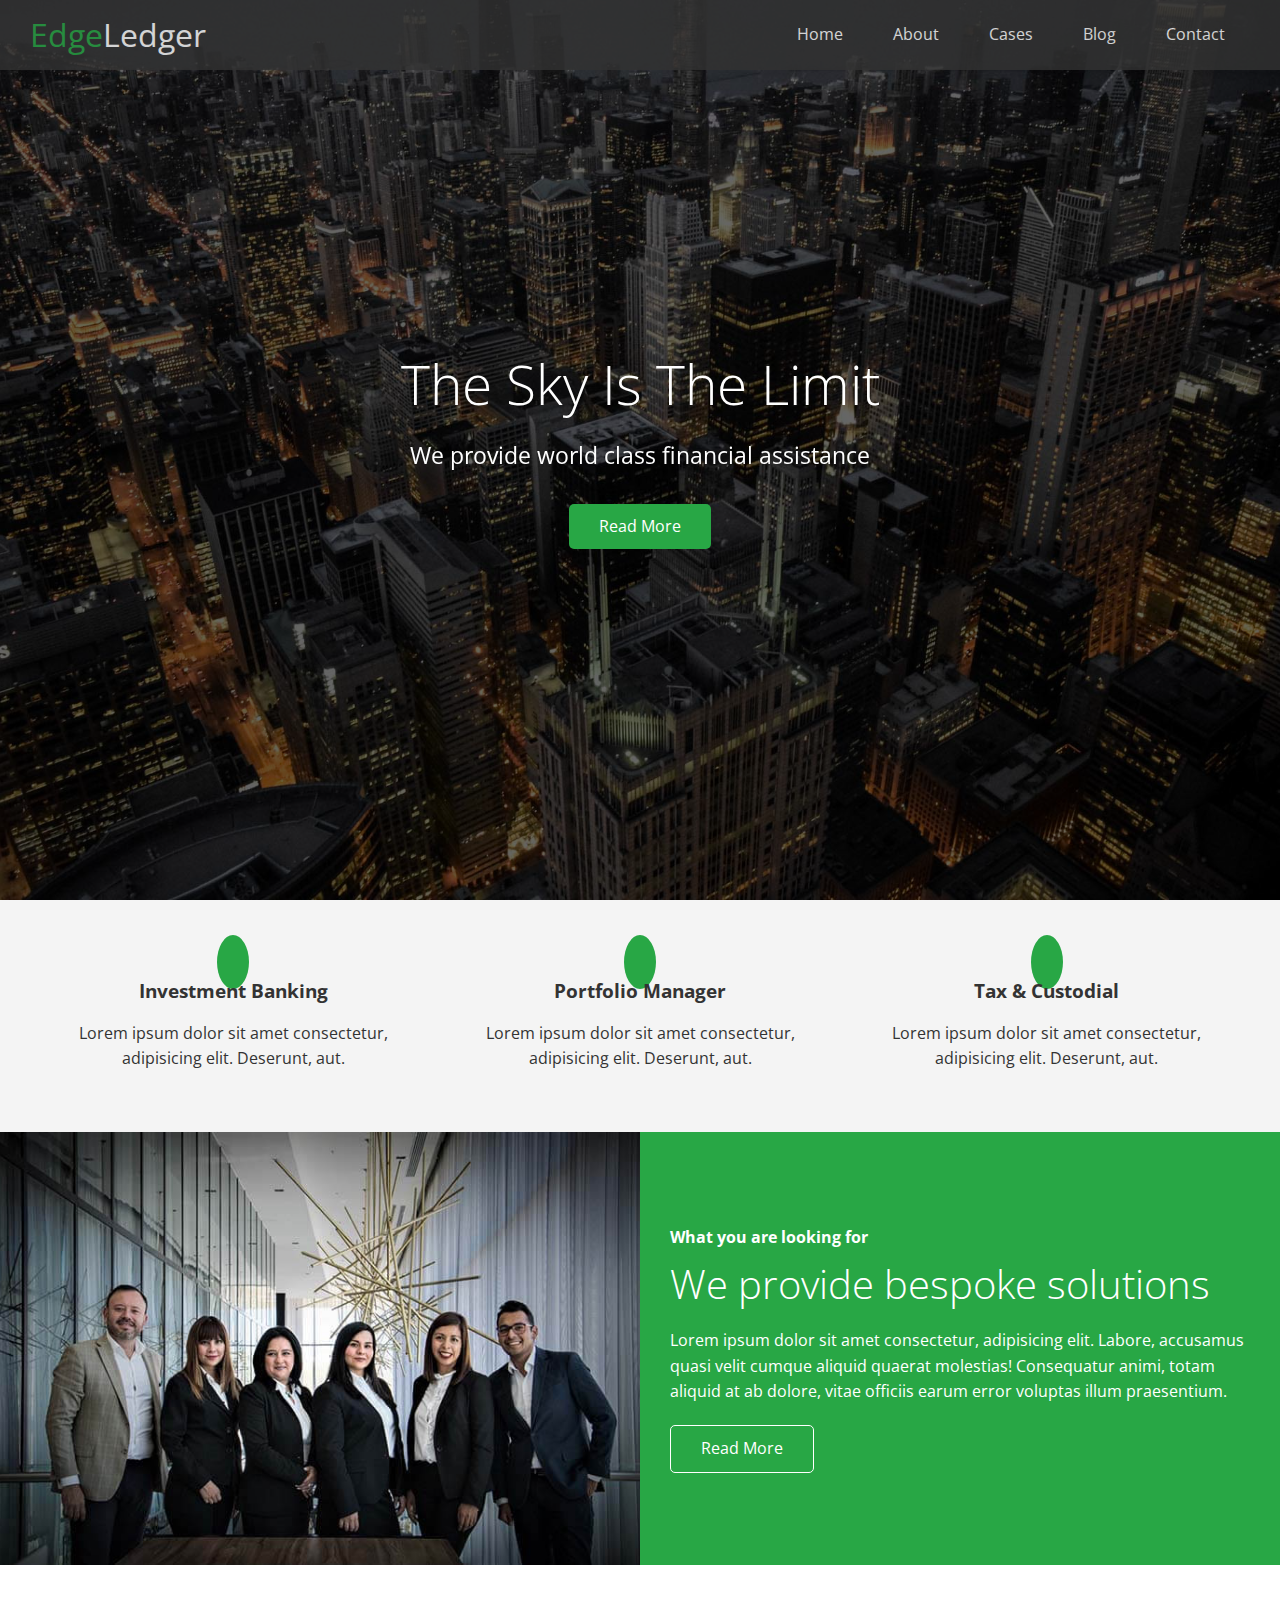
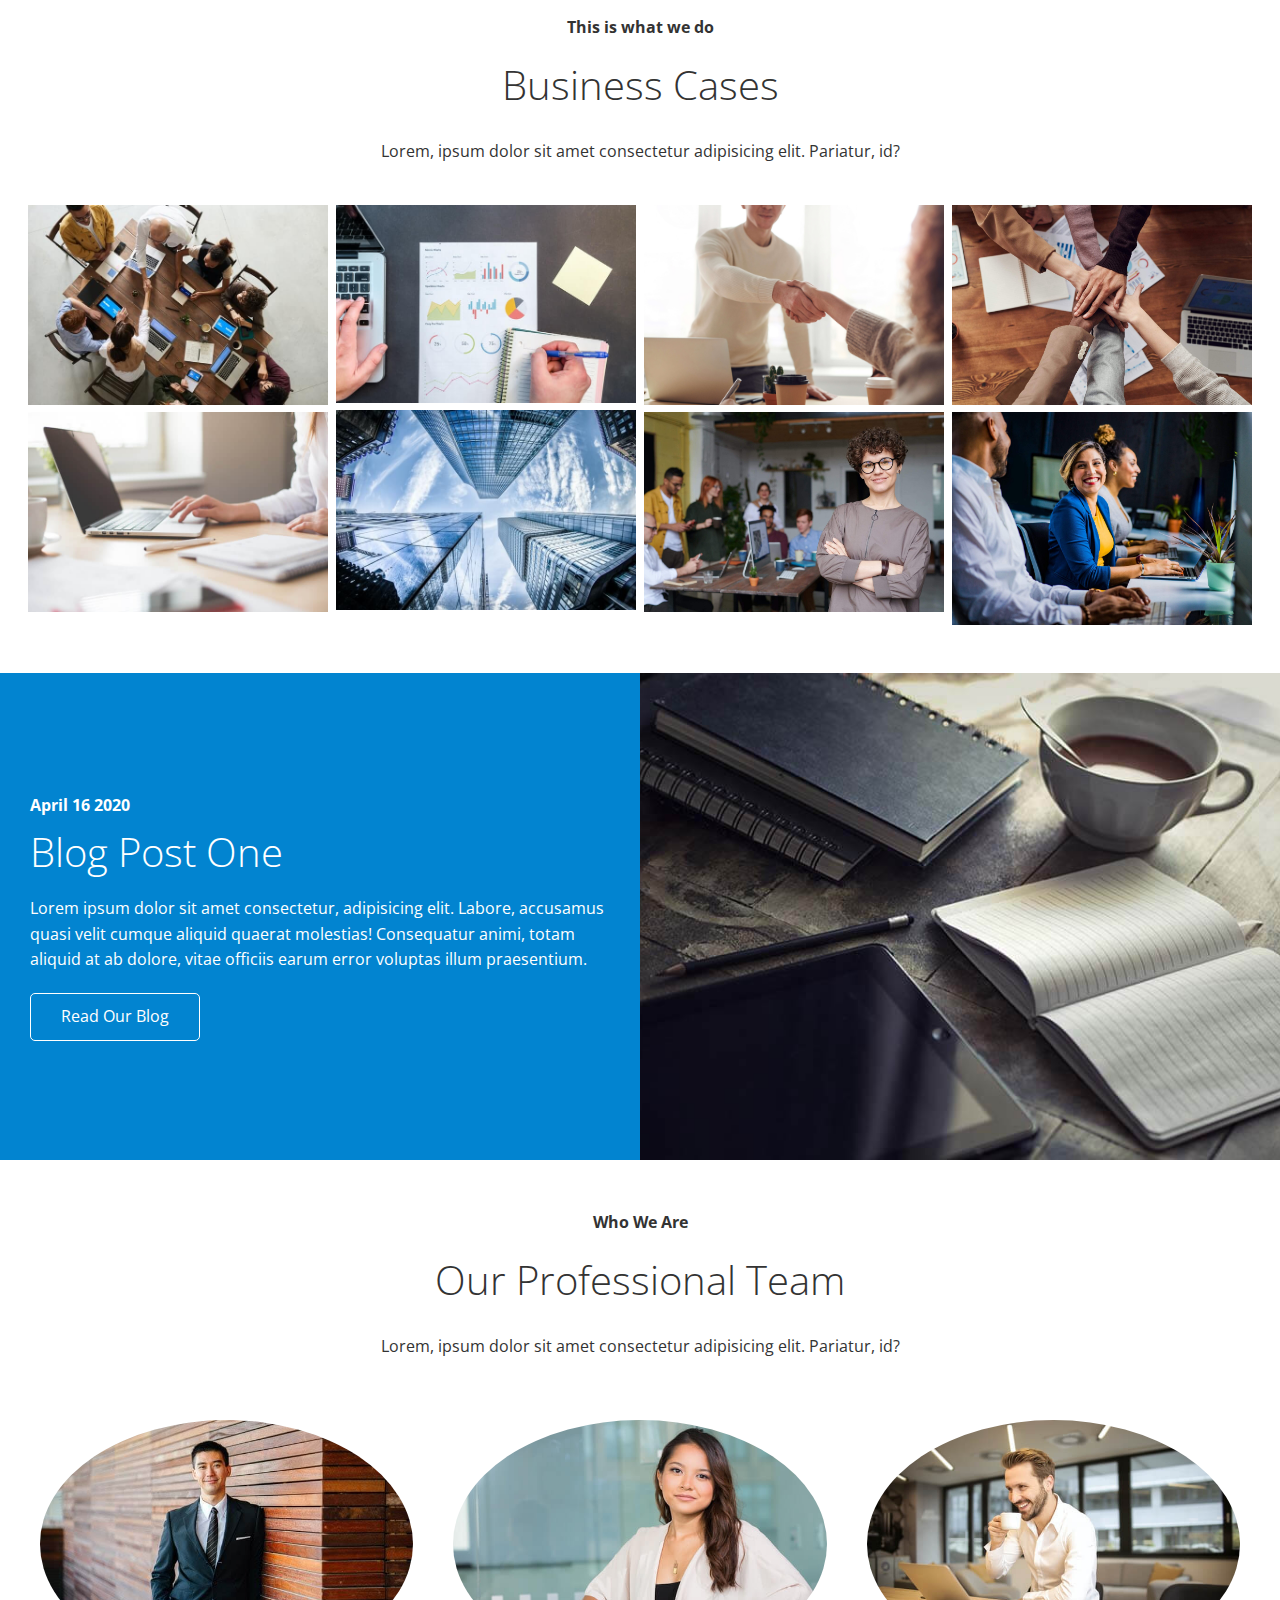
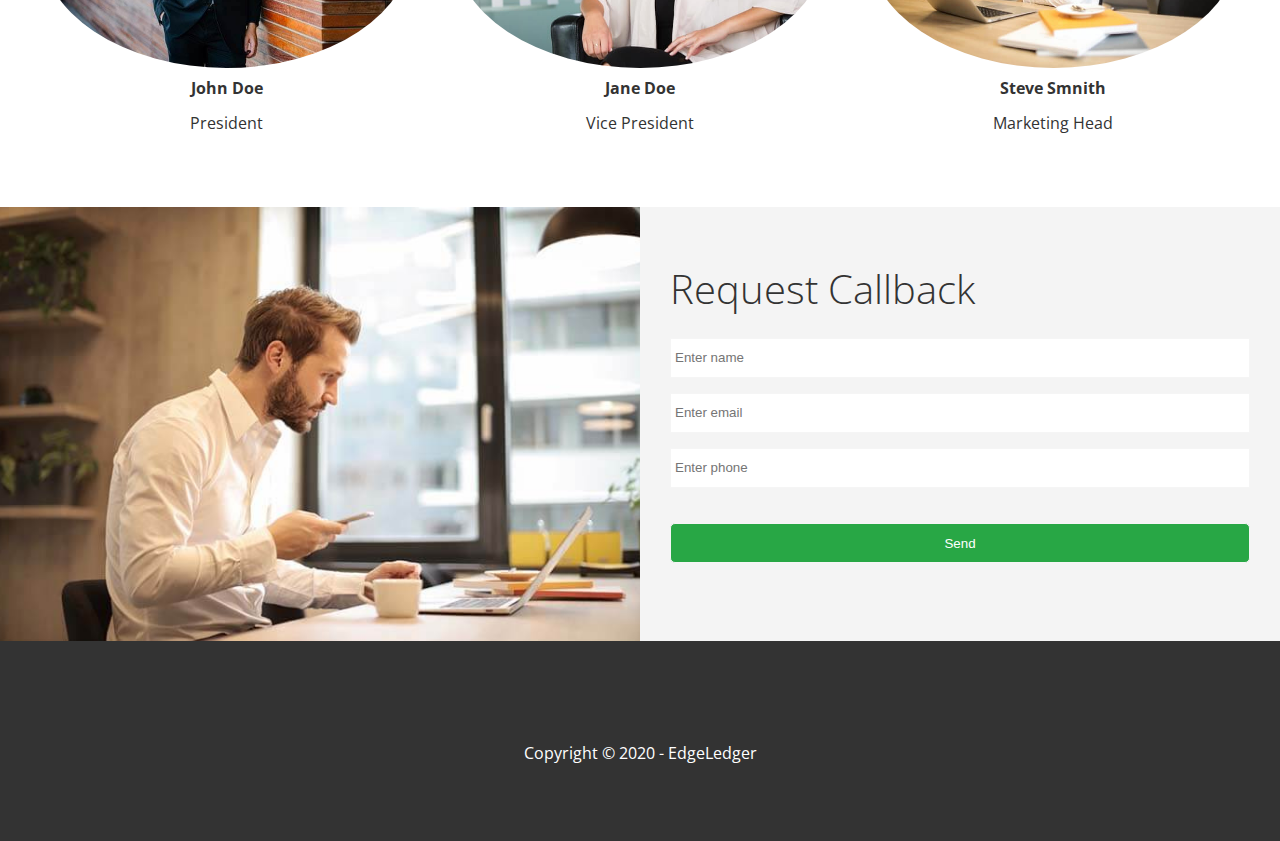
<file: index.html>
<!DOCTYPE html>
<html lang="en">
  <head>
    <meta charset="UTF-8" />
    <meta name="viewport" content="width=device-width, initial-scale=1.0" />
    <link
      rel="stylesheet"
      href="https://cdnjs.cloudflare.com/ajax/libs/font-awesome/5.13.0/css/all.min.css"
      integrity="sha256-h20CPZ0QyXlBuAw7A+KluUYx/3pK+c7lYEpqLTlxjYQ="
      crossorigin="anonymous"
    />
    <link rel="stylesheet" href="css/utilities.css" />
    <link rel="stylesheet" href="css/style.css" />
    <title>EdgeLedger Website</title>
  </head>
  <body id="home">
    <header class="hero">
      <div id="navbar" class="navbar">
        <h1 class="logo">
          <span class="text-primary">
            <i class="fas fa-book-open"></i> Edge</span
          >Ledger
        </h1>
        <nav>
          <ul>
            <li><a href="#home">Home</a></li>
            <li><a href="#about">About</a></li>
            <li><a href="#cases">Cases</a></li>
            <li><a href="blog.html">Blog</a></li>
            <li><a href="#contact">Contact</a></li>
          </ul>
        </nav>
      </div>

      <div class="content">
        <h1>The Sky Is The Limit</h1>
        <p>We provide world class financial assistance</p>
        <a href="#about" class="btn"
          ><i class="fas fa-chevron-right"></i> Read More</a
        >
      </div>
    </header>

    <main>
      <!--About: Icons-->
      <section id="about" class="icons bg-light">
        <div class="flex-items">
          <div>
            <i class="fas fa-university fa-2x"></i>
            <div>
              <h3>Investment Banking</h3>
              <p>
                Lorem ipsum dolor sit amet consectetur, adipisicing elit.
                Deserunt, aut.
              </p>
            </div>
          </div>
          <div>
            <i class="fas fa-book-reader fa-2x"></i>
            <div>
              <h3>Portfolio Manager</h3>
              <p>
                Lorem ipsum dolor sit amet consectetur, adipisicing elit.
                Deserunt, aut.
              </p>
            </div>
          </div>
          <div>
            <i class="fas fa-pencil-alt fa-2x"></i>
            <div>
              <h3>Tax & Custodial</h3>
              <p>
                Lorem ipsum dolor sit amet consectetur, adipisicing elit.
                Deserunt, aut.
              </p>
            </div>
          </div>
        </div>
      </section>

      <!--About: Solutions-->
      <section class="solutions flex-columns">
        <div class="row">
          <div class="column">
            <div class="column-1">
              <img src="img/home/people.jpg" alt="" />
            </div>
          </div>
          <div class="column">
            <div class="column-2 bg-primary">
              <h4>What you are looking for</h4>
              <h2>We provide bespoke solutions</h2>
              <p>
                Lorem ipsum dolor sit amet consectetur, adipisicing elit.
                Labore, accusamus quasi velit cumque aliquid quaerat molestias!
                Consequatur animi, totam aliquid at ab dolore, vitae officiis
                earum error voluptas illum praesentium.
              </p>
              <a href="#" class="btn btn-outline">
                <i class="fas fa-chevron"></i> Read More
              </a>
            </div>
          </div>
        </div>
      </section>

      <!--Cases-->
      <section id="cases" class="cases flex-grid section-padding">
        <header class="section-header">
          <h4>This is what we do</h4>
          <h2>Business Cases</h2>
          <p>
            Lorem, ipsum dolor sit amet consectetur adipisicing elit. Pariatur,
            id?
          </p>
        </header>
        <div class="row">
          <div class="column">
            <img src="img/cases/cases1.jpg" alt="" />
            <img src="img/cases/cases2.jpg" alt="" />
          </div>
          <div class="column">
            <img src="img/cases/cases3.jpg" alt="" />
            <img src="img/cases/cases4.jpg" alt="" />
          </div>
          <div class="column">
            <img src="img/cases/cases5.jpg" alt="" />
            <img src="img/cases/cases6.jpg" alt="" />
          </div>
          <div class="column">
            <img src="img/cases/cases7.jpg" alt="" />
            <img src="img/cases/cases8.jpg" alt="" />
          </div>
        </div>
      </section>

      <!--Blog-->
      <section id="blog" class="blog flex-columns flex-reverse">
        <div class="row">
          <div class="column">
            <div class="column-1">
              <img src="img/home/blog.jpg" alt="" />
            </div>
          </div>
          <div class="column">
            <div class="column-2 bg-secondary">
              <h4>April 16 2020</h4>
              <h2>Blog Post One</h2>
              <p>
                Lorem ipsum dolor sit amet consectetur, adipisicing elit.
                Labore, accusamus quasi velit cumque aliquid quaerat molestias!
                Consequatur animi, totam aliquid at ab dolore, vitae officiis
                earum error voluptas illum praesentium.
              </p>
              <a href="#" class="btn btn-outline">
                <i class="fas fa-chevron"></i> Read Our Blog
              </a>
            </div>
          </div>
        </div>
      </section>

      <!--Team-->
      <section id="team" class="team section-padding">
        <header class="section-header">
          <h4>Who We Are</h4>
          <h2>Our Professional Team</h2>
          <p>
            Lorem, ipsum dolor sit amet consectetur adipisicing elit. Pariatur,
            id?
          </p>
        </header>
        <div class="flex-items">
          <div>
            <img src="img/team/person1.jpg" alt="" />
            <h4>John Doe</h4>
            <p>President</p>
          </div>
          <div>
            <img src="img/team/person2.jpg" alt="" />
            <h4>Jane Doe</h4>
            <p>Vice President</p>
          </div>
          <div>
            <img src="img/team/person3.jpg" alt="" />
            <h4>Steve Smnith</h4>
            <p>Marketing Head</p>
          </div>
        </div>
      </section>

      <!--Contact-->
      <section id="contact" class="contact flex-columns">
        <div class="row">
          <div class="column">
            <div class="column-1">
              <img src="img/home/contact.jpg" alt="" />
            </div>
          </div>
          <div class="column">
            <div class="column-2 bg-light">
              <h2>Request Callback</h2>
              <form action="" class="callback-form">
                <div class="form-control">
                  <label for="name"></label>
                  <input
                    type="text"
                    name="name"
                    id="name"
                    placeholder="Enter name"
                  />
                </div>
                <div class="form-control">
                  <label for="email"></label>
                  <input
                    type="email"
                    name="email"
                    id="email"
                    placeholder="Enter email"
                  />
                </div>
                <div class="form-control">
                  <label for="phone"></label>
                  <input
                    type="text"
                    name="phone"
                    id="phone"
                    placeholder="Enter phone"
                  />
                </div>
                <input type="submit" value="Send" id="submit" class="btn" />
              </form>
            </div>
          </div>
        </div>
      </section>
    </main>

    <footer class="footer bg-dark">
      <div class="social">
        <a href="#"><i class="fab fa-facebook fa-2x"></i></a>
        <a href="#"><i class="fab fa-twitter fa-2x"></i></a>
        <a href="#"><i class="fab fa-youtube fa-2x"></i></a>
        <a href="#"><i class="fab fa-linkedin fa-2x"></i></a>
      </div>
      <p>Copyright &copy; 2020 - EdgeLedger</p>
    </footer>
  </body>
</html>
</file>
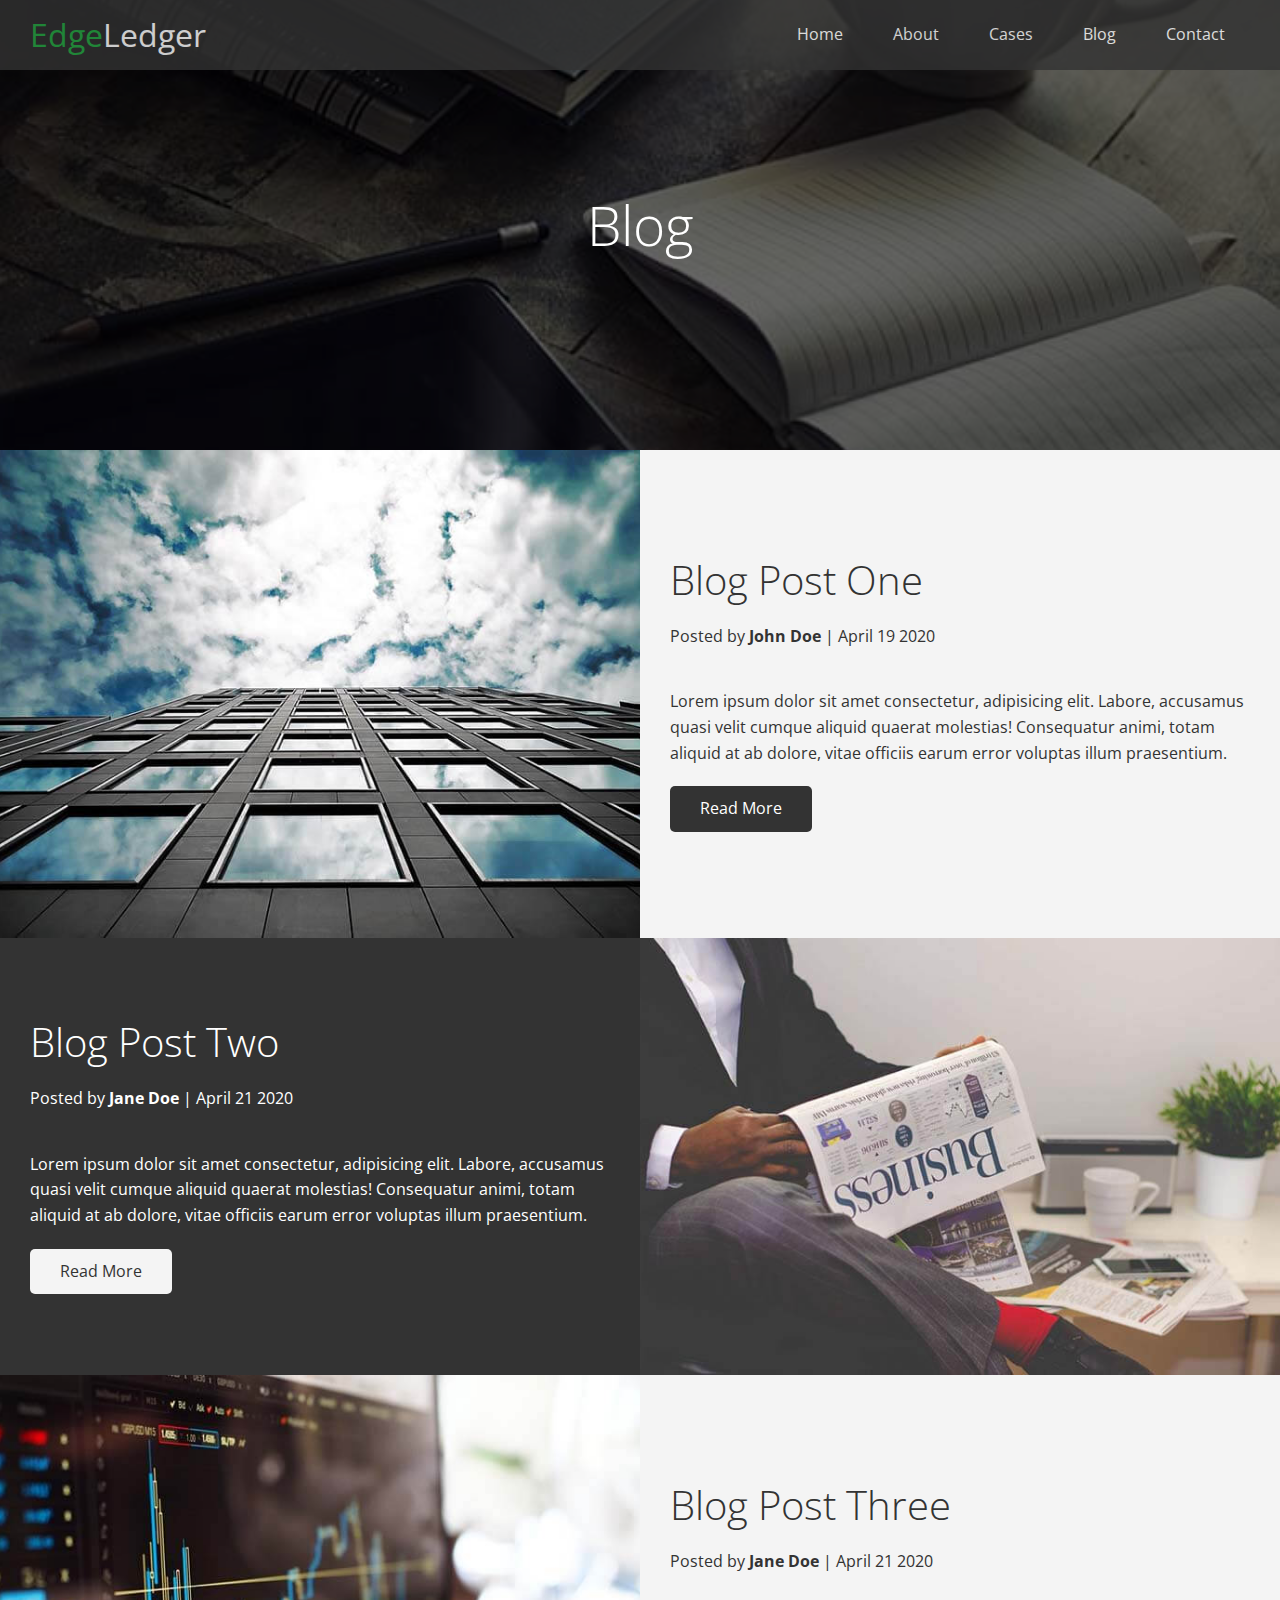
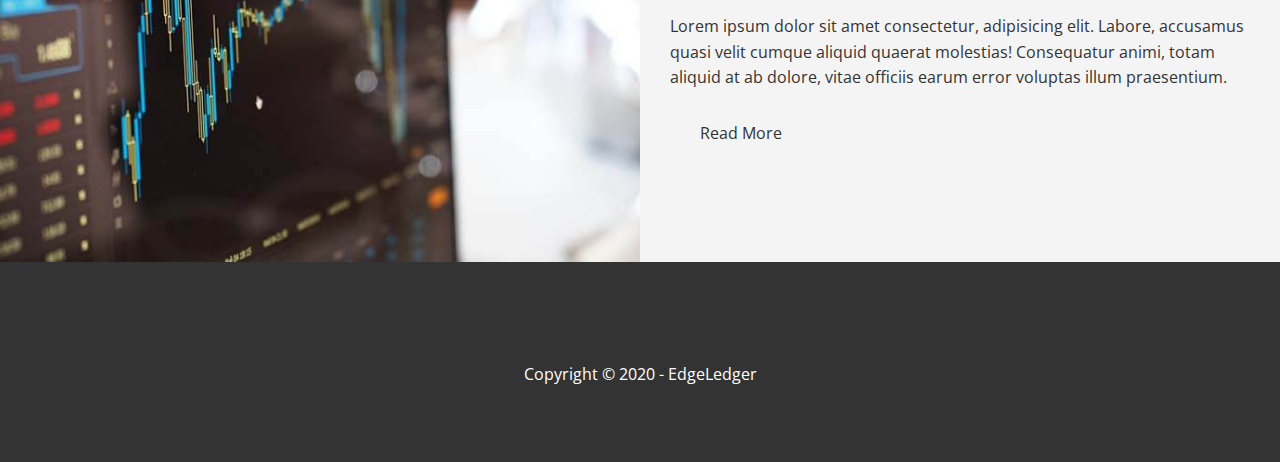
<file: blog.html>
<!DOCTYPE html>
<html lang="en">
  <head>
    <meta charset="UTF-8" />
    <meta name="viewport" content="width=device-width, initial-scale=1.0" />
    <link
      rel="stylesheet"
      href="https://cdnjs.cloudflare.com/ajax/libs/font-awesome/5.13.0/css/all.min.css"
      integrity="sha256-h20CPZ0QyXlBuAw7A+KluUYx/3pK+c7lYEpqLTlxjYQ="
      crossorigin="anonymous"
    />
    <link rel="stylesheet" href="css/utilities.css" />
    <link rel="stylesheet" href="css/style.css" />
    <title>Read Our Blog</title>
  </head>
  <body id="home">
    <header class="hero blog">
      <div id="navbar" class="navbar">
        <h1 class="logo">
          <span class="text-primary">
            <i class="fas fa-book-open"></i> Edge</span
          >Ledger
        </h1>
        <nav>
          <ul>
            <li><a href="index.html">Home</a></li>
            <li><a href="index.html#about">About</a></li>
            <li><a href="index.html#cases">Cases</a></li>
            <li><a href="index.html#blog">Blog</a></li>
            <li><a href="index.html#contact">Contact</a></li>
          </ul>
        </nav>
      </div>

      <div class="content">
        <h1>Blog</h1>
      </div>
    </header>

    <main>
      <article class="flex-columns">
        <div class="row">
          <div class="column">
            <div class="column-1">
              <img src="img/blog/blog1.jpg" alt="" />
            </div>
          </div>
          <div class="column">
            <div class="column-2 bg-light">
              <h2>Blog Post One</h2>
              <p class="meta">
                <i class="fas fa-user"></i> Posted by
                <strong>John Doe</strong> | April 19 2020
              </p>
              <p>
                Lorem ipsum dolor sit amet consectetur, adipisicing elit.
                Labore, accusamus quasi velit cumque aliquid quaerat molestias!
                Consequatur animi, totam aliquid at ab dolore, vitae officiis
                earum error voluptas illum praesentium.
              </p>
              <a href="post.html" class="btn btn-dark">
                <i class="fas fa-chevron"></i> Read More
              </a>
            </div>
          </div>
        </div>
      </article>

      <article class="flex-columns flex-reverse">
        <div class="row">
          <div class="column">
            <div class="column-1">
              <img src="img/blog/blog2.jpg" alt="" />
            </div>
          </div>
          <div class="column">
            <div class="column-2 bg-dark">
              <h2>Blog Post Two</h2>
              <p class="meta">
                <i class="fas fa-user"></i> Posted by
                <strong>Jane Doe</strong> | April 21 2020
              </p>
              <p>
                Lorem ipsum dolor sit amet consectetur, adipisicing elit.
                Labore, accusamus quasi velit cumque aliquid quaerat molestias!
                Consequatur animi, totam aliquid at ab dolore, vitae officiis
                earum error voluptas illum praesentium.
              </p>
              <a href="post.html" class="btn btn-light">
                <i class="fas fa-chevron"></i> Read More
              </a>
            </div>
          </div>
        </div>
      </article>

      <article class="flex-columns">
        <div class="row">
          <div class="column">
            <div class="column-1">
              <img src="img/blog/blog3.jpg" alt="" />
            </div>
          </div>
          <div class="column">
            <div class="column-2 bg-light">
              <h2>Blog Post Three</h2>
              <p class="meta">
                <i class="fas fa-user"></i> Posted by
                <strong>Jane Doe</strong> | April 21 2020
              </p>
              <p>
                Lorem ipsum dolor sit amet consectetur, adipisicing elit.
                Labore, accusamus quasi velit cumque aliquid quaerat molestias!
                Consequatur animi, totam aliquid at ab dolore, vitae officiis
                earum error voluptas illum praesentium.
              </p>
              <a href="post.html" class="btn btn-light">
                <i class="fas fa-chevron"></i> Read More
              </a>
            </div>
          </div>
        </div>
      </article>
    </main>

    <footer class="footer bg-dark">
      <div class="social">
        <a href="#"><i class="fab fa-facebook fa-2x"></i></a>
        <a href="#"><i class="fab fa-twitter fa-2x"></i></a>
        <a href="#"><i class="fab fa-youtube fa-2x"></i></a>
        <a href="#"><i class="fab fa-linkedin fa-2x"></i></a>
      </div>
      <p>Copyright &copy; 2020 - EdgeLedger</p>
    </footer>
  </body>
</html>
</file>
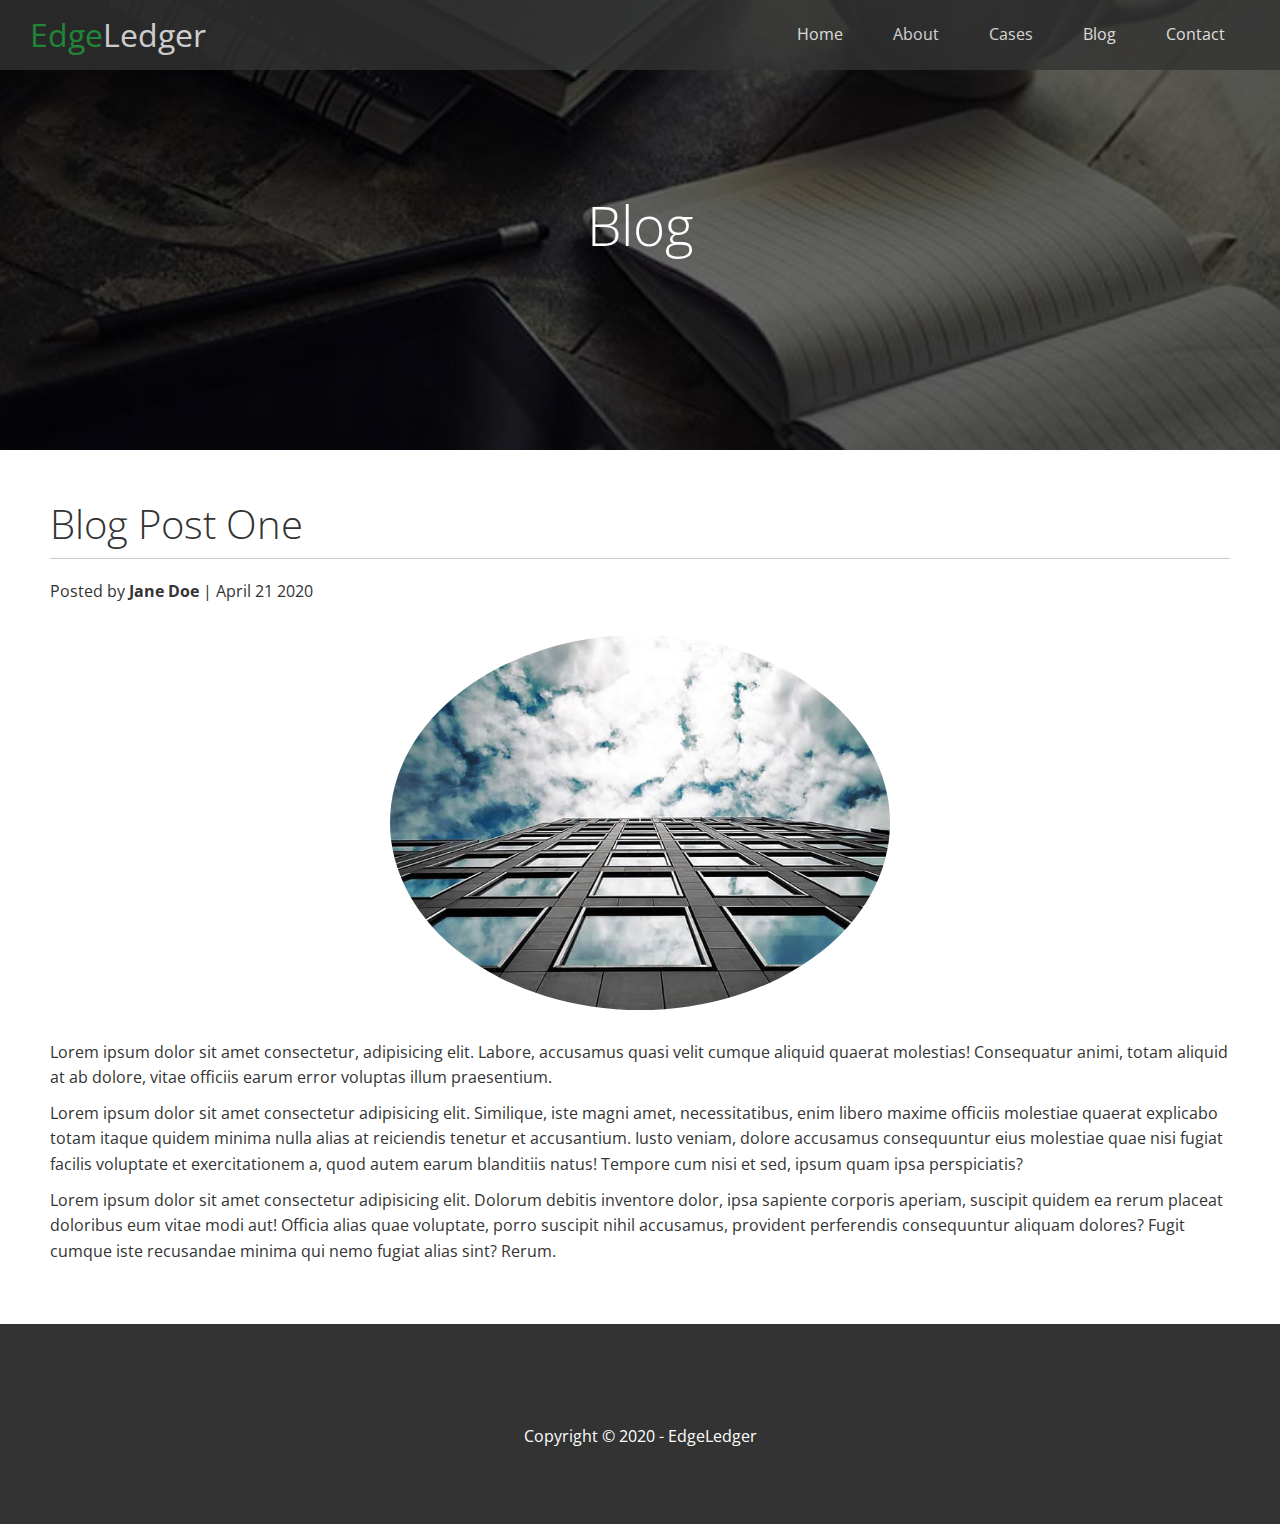
<file: post.html>
<!DOCTYPE html>
<html lang="en">
  <head>
    <meta charset="UTF-8" />
    <meta name="viewport" content="width=device-width, initial-scale=1.0" />
    <link
      rel="stylesheet"
      href="https://cdnjs.cloudflare.com/ajax/libs/font-awesome/5.13.0/css/all.min.css"
      integrity="sha256-h20CPZ0QyXlBuAw7A+KluUYx/3pK+c7lYEpqLTlxjYQ="
      crossorigin="anonymous"
    />
    <link rel="stylesheet" href="css/utilities.css" />
    <link rel="stylesheet" href="css/style.css" />
    <title>Post 1</title>
  </head>
  <body id="home">
    <header class="hero blog">
      <div id="navbar" class="navbar">
        <h1 class="logo">
          <span class="text-primary">
            <i class="fas fa-book-open"></i> Edge</span
          >Ledger
        </h1>
        <nav>
          <ul>
            <li><a href="index.html">Home</a></li>
            <li><a href="index.html#about">About</a></li>
            <li><a href="index.html#cases">Cases</a></li>
            <li><a href="index.html#blog">Blog</a></li>
            <li><a href="index.html#contact">Contact</a></li>
          </ul>
        </nav>
      </div>

      <div class="content">
        <h1>Blog</h1>
      </div>
    </header>

    <main>
      <section class="post">
        <h2>Blog Post One</h2>
        <p class="meta">
          <i class="fas fa-user"></i> Posted by <strong>Jane Doe</strong> |
          April 21 2020
        </p>
        <img src="img/blog/blog1.jpg" alt="">
        <p>
          Lorem ipsum dolor sit amet consectetur, adipisicing elit. Labore,
          accusamus quasi velit cumque aliquid quaerat molestias! Consequatur
          animi, totam aliquid at ab dolore, vitae officiis earum error voluptas
          illum praesentium.
        </p>
        <p>
          Lorem ipsum dolor sit amet consectetur adipisicing elit. Similique,
          iste magni amet, necessitatibus, enim libero maxime officiis molestiae
          quaerat explicabo totam itaque quidem minima nulla alias at reiciendis
          tenetur et accusantium. Iusto veniam, dolore accusamus consequuntur
          eius molestiae quae nisi fugiat facilis voluptate et exercitationem a,
          quod autem earum blanditiis natus! Tempore cum nisi et sed, ipsum quam
          ipsa perspiciatis?
        </p>
        <p>
          Lorem ipsum dolor sit amet consectetur adipisicing elit. Dolorum
          debitis inventore dolor, ipsa sapiente corporis aperiam, suscipit
          quidem ea rerum placeat doloribus eum vitae modi aut! Officia alias
          quae voluptate, porro suscipit nihil accusamus, provident perferendis
          consequuntur aliquam dolores? Fugit cumque iste recusandae minima qui
          nemo fugiat alias sint? Rerum.
        </p>
      </section>
    </main>

    <footer class="footer bg-dark">
      <div class="social">
        <a href="#"><i class="fab fa-facebook fa-2x"></i></a>
        <a href="#"><i class="fab fa-twitter fa-2x"></i></a>
        <a href="#"><i class="fab fa-youtube fa-2x"></i></a>
        <a href="#"><i class="fab fa-linkedin fa-2x"></i></a>
      </div>
      <p>Copyright &copy; 2020 - EdgeLedger</p>
    </footer>
  </body>
</html>
</file>
<file: css/utilities.css>
/* Text colors */
.text-primary {
    color: #28a745;
}

.text-secondary {
    color: #0284d0;
}

/* Button */
.btn {
    cursor: pointer;
    display: inline-block;
    padding: 10px 30px;
    color: #fff;
    background: #28a745;
    border: none;
    border-radius: 5px;
}

.btn:hover {
    opacity: 0.9;
}

.btn-primary, .bg-primary{
    background: #28a745;
    color: #fff;
}

.btn-secondary, .bg-secondary{
    background: #0284d0;
    color: #fff;
}

.btn-dark, .bg-dark{
    background: #333;
    color: #fff;
}

.btn-light, .bg-light{
    background: #f4f4f4;
    color: #333;
}
.btn-outline {
    background: transparent;
    border: 1px solid #fff;
}


/* Flex items */
.flex-items {
    display: flex;
    text-align: center;
    justify-content: center;
    height: 100%;
}

.flex-items >div {
    padding: 20px;
}

/* Flex columns */
.flex-columns.flex-reverse .row {
    flex-direction: row-reverse;
}

.flex-columns .row{
    display: flex;
    flex-direction: row;
    flex-wrap: wrap;
    width: 100%;
}

.flex-columns .column {
    display: flex;
    flex-direction: column;
    flex-basis: 100%;
    flex: 1;
}

.flex-columns .column .column-1,
.flex-columns .column .column-2 {
    height: 100%;
}

.flex-columns img {
    width: 100%;
    height: 100%;
    object-fit: cover;
}

.flex-columns .column-2 {
    display: flex;
    flex-direction: column;
    align-items: flex-start;
    justify-content: center;
    padding: 30px;
}

.flex-columns h2 {
    font-size: 40px;
    font-weight: 100;
}

.flex-columns h4 {
    margin-bottom: 10px;
}

.flex-columns p {
    margin: 20px 0;
}

/* Section header */
.section-header {
    padding: 30px;
    display: flex;
    flex-direction: column;
    align-items: center;
    justify-content: center;
    text-align: center;
}

.section-padding {
padding: 20px 20px 40px;
}

.section-header h2 {
    font-size: 40px;
    margin: 20px 0;
}

.flex-grid .row {
    display: flex;
    flex-wrap: wrap;
    padding: 0 4px;
}

.flex-grid .column {
    flex: 25%;
    max-width: 25%;
    padding: 0 4px;
}
</file>
<file: css/style.css>
@import url("https://fonts.googleapis.com/css2?family=Open+Sans:wght@300;400&display=swap");

* {
  box-sizing: border-box;
  padding: 0;
  margin: 0;
}

body {
  font-family: "Open Sans", sans-serif;
  background: #fff;
  color: #333;
  line-height: 1.6;
}

ul {
  list-style: none;
}

a {
  color: #333;
  text-decoration: none;
}

h1,
h2 {
  font-weight: 300;
  line-height: 1.2;
}

p {
  margin: 10px 0;
}

img {
  width: 100%;
}

/* Navbar */
.navbar {
  display: flex;
  align-items: center;
  justify-content: space-between;
  background-color: #333;
  color: #fff;
  opacity: 0.8;
  width: 100%;
  height: 70px;
  position: fixed;
  top: 0;
  padding: 0 30px;
}

.navbar a {
  color: #fff;
  padding: 10px 20px;
  margin: 0 5px;
}

.navbar a:hover {
  border-bottom: #28a745 2px solid;
}

.navbar ul {
  display: flex;
}

.navbar .logo {
  font-weight: 400;
}

/* Header */
.hero {
  background: url("../img//home/showcase.jpg") no-repeat center center/cover;
  height: 100vh;
  position: relative;
  color: #fff;
}

.hero .content {
  display: flex;
  flex-direction: column;
  align-items: center;
  justify-content: center;
  text-align: center;
  height: 100%;
  padding: 0 20px;
}

.hero .content h1 {
  font-size: 55px;
}

.hero .content p {
  font-size: 23px;
  max-width: 600px;
  margin: 20px 0 30px;
}

/* Overlay */
.hero::before {
  content: "";
  position: absolute;
  top: 0;
  left: 0;
  width: 100%;
  height: 100%;
  background: rgba(0, 0, 0, 0.6);
}

.hero * {
  z-index: 10;
}

.hero.blog {
  background: url('../img/home/blog.jpg') no-repeat center center/cover;
  height: 50vh;
}

/* Icons */
.icons {
  padding: 30px;
}

.icons h3 {
  font-weight: bold;
  margin-bottom: 15px;
}

.icons i {
  background: #28a745;
  color: #fff;
  padding: 1rem;
  border-radius: 50%;
  margin-bottom: 15px;
}

.cases img:hover {
  opacity: 0.7;
}

.team img {
  border-radius: 50%;
}

/* Callback form */
.callback-form {
  width: 100%;
  padding: 20px 0;
}

.callback-form label {
  display: block;
  margin-bottom: 5px;
}

.callback-form .form-control {
  margin-bottom: 15px;
}

.callback-form input {
  width: 100%;
  padding: 4px;
  height: 40px;
  border: #f5f5f5 1px solid;
}

.callback-form input:focus{
  outline-color: #28a745;
}

.callback-form .btn {
  padding: 12px 0;
  margin-top: 20px;
}

/* Post */
.post {
  padding: 50px 50px;
}

.post h2 {
  font-size: 40px;
  margin-bottom: 20px;
  padding-bottom: 10px;
  border-bottom: #ccc solid 1px;
}

.post .meta {
  margin-bottom: 30px;
}

.post img {
  width: 500px;
  border-radius: 50%;
  display: block;
  margin: 0 auto 30px;
}

/* Footer */
.footer {
  display: flex;
  flex-direction: column;
  align-items: center;
  justify-content: center;
  text-align: center;
  height: 200px;
}

.footer a {
  color: #fff;
}

.footer .social > * {
  margin:0 15px;
}
</file>
